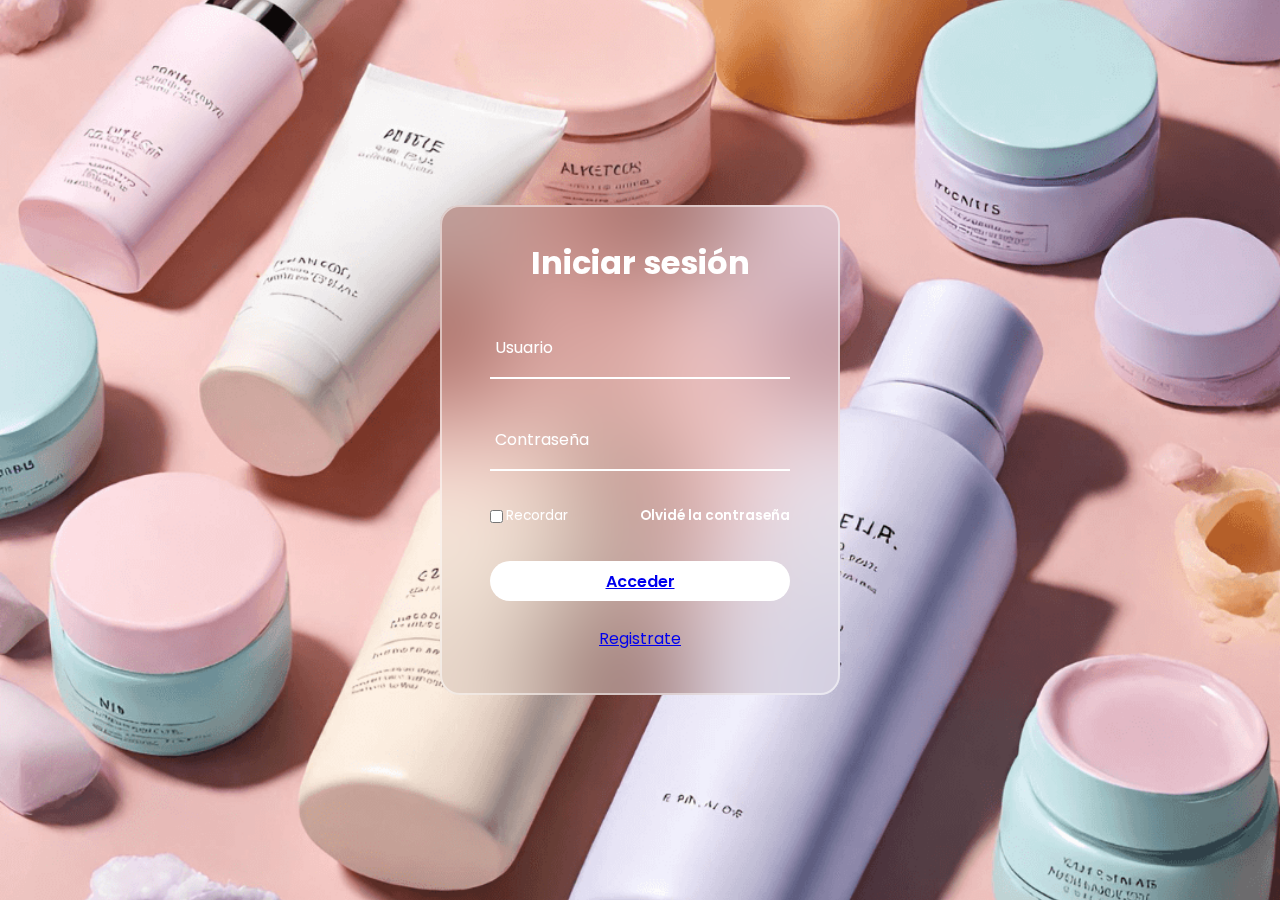
<file: login.html>
<!DOCTYPE html>
<html lang="en">
  <head>
    <meta charset="UTF-8" />
    <meta name="viewport" content="width=device-width, initial-scale=1.0" />
    <title>ATENEASKINCARE</title>
    <link rel="stylesheet" href="styles2.css" />
  </head>
  <body>
    <section>
      <form>
        <h1>Iniciar sesión</h1>
        <div class="inputbox">
          <ion-icon name="mail-outline"></ion-icon>
          <input type="email" required />
          <label for="">Usuario</label>
        </div>
        <div class="inputbox">
          <ion-icon name="lock-closed-outline"></ion-icon>
          <input type="password" required />
          <label for="">Contraseña</label>
        </div>
        <div class="forget">
          <label for=""> <input type="checkbox" />Recordar </label>
          <a href="#">Olvidé la contraseña</a>
        </div>
        <button><a href="./index.html">Acceder</a></button>
        <div class="register">
          <a href="./register.html">Registrate</a>
        </div>
      </form>
    </section>
  </body>
</html>
</file>
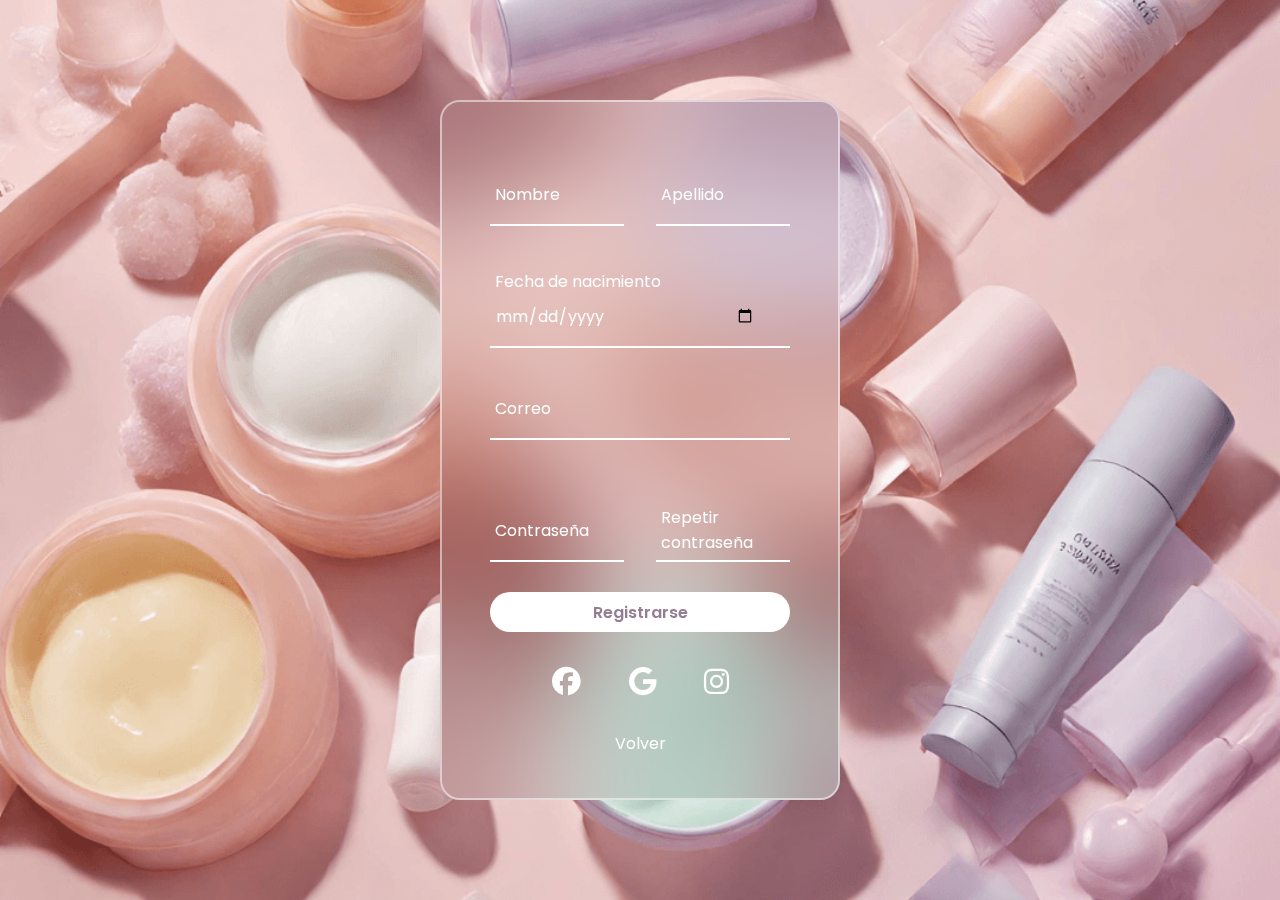
<file: register.html>
<!DOCTYPE html>
<html lang="en">
  <head>
    <meta charset="UTF-8" />
    <meta name="viewport" content="width=device-width, initial-scale=1.0" />
    <title>ATENEASKINCARE</title>
    <link rel="stylesheet" href="styles3.css" />
    <link rel="stylesheet" href="https://cdnjs.cloudflare.com/ajax/libs/font-awesome/6.2.1/css/all.min.css">
  </head>
  <body>
    <section>
      <form>

        <!-- Nombre y apellido -->

        <div class="lname">
            <div class="inputbox">
               <ion-icon name="mail-outline"></ion-icon>
               <input type="text" required />
                <label for="">Nombre</label>
            </div>
            <div class="inputbox">
                <ion-icon name="mail-outline"></ion-icon>
                <input type="text" required />
                <label for="">Apellido</label>
            </div>
        </div>

        <!-- Fecha de nacimiento -->

        <div class="inputbox">
            <ion-icon name="mail-outline"></ion-icon>
            <input type="date" required />
            <label for="" id="borndate">Fecha de nacimiento</label>
        </div>

        <!-- Correo electronico -->

        <div class="inputbox">
          <ion-icon name="mail-outline"></ion-icon>
          <input type="email" required />
          <label for="">Correo</label>
        </div>

        <!-- Contraseña y repetir contraseña -->

        <div class="lname">
            <div class="inputbox">
              <ion-icon name="lock-closed-outline"></ion-icon>
              <input type="password" required />
              <label for="">Contraseña</label>
            </div>
            <div class="inputbox">
              <ion-icon name="lock-closed-outline"></ion-icon>
              <input type="password" required />
              <label for="">Repetir contraseña</label>
            </div>
        </div>

        <!-- Boton de registrarse -->

        <button><a href="./index.html">Registrarse</a></button>

        <!-- Iconos para registrarte usando otras redes sociales -->

        <div class="iconbox">
            <div class="icons">
                <i class="fa-brands fa-facebook"></i>
                <i class="fa-brands fa-google"></i>
                <i class="fa-brands fa-instagram"></i>
            </div>
        </div>

        <!-- Boton volver -->

        <div class="register">
          <a href="./index.html">Volver</a>
        </div>
      </form>
    </section>
  </body>
</html>
</file>
<file: styles2.css>
@import url('https://fonts.googleapis.com/css2?family=Poppins:ital,wght@0,100;0,200;0,300;0,400;0,500;0,600;0,700;0,800;0,900;1,100;1,200;1,300;1,400;1,500;1,600;1,700;1,800;1,900&display=swap');

:root {
    --primary: #4452fe;
    --first-text: #000;
    --gray: #5c5c5c;
    --dark-bg: #f5e8e0;
    --secondary-bg: #1e1e1e;
    --white: #fff;
    --light-text: #270022;
    --pink-text: #0a0909;
    --lightpink-text: #ffe2e2;
    --light-white: #f6f6f6;
    --purple-bg: #8785a2;
    --light-sea-green: #00a6a6;
    --amaranth-pink: #e49ab0;
    --melon: #ecb8a5;
    --pale-dogwood: #eccfc3;
    --mountbatten-pink: #957d95;
}

*   {
    margin: 0;
    padding: 0;
    box-sizing: border-box;
    font-family: "poppins", sans-serif;
}

body {
    display: flex;
    align-items: center;
    justify-content: center;
    min-height: 100vh;
    background-color: var(--melon);
    background-image: url(./img/fondologin.png);
    background-repeat: no-repeat;
    background-position: center;
    background-size: cover;
}

section {
    position: relative;
    max-width: 400px;
    background-color: transparent;
    border: 2px solid rgba(255, 255, 255, 0.5);
    border-radius: 20px;
    backdrop-filter: blur(55px);
    display: flex;
    justify-content: center;
    align-items: center;
    padding: 2rem 3rem;
}

.inputbox input {
    width: 100%;
    height: 60px;
    background: transparent;
    border: none;
    outline: none;
    font-size: 1rem;
    padding: 0 35px 0 5px;
    color: #fff;
}

.inputbox ion-icon {
    position: absolute;
    right: 8px;
    color: #fff;
    font-size: 1.2rem;
    top: 20px;
}

.forget {
    margin: 35px 0;
    font-size: 0.85rem;
    color: #fff;
    display: flex;
    justify-content: space-between;
}

h1 {
    font-size: 2rem;
    color: #fff;
    text-align: center;
}

.inputbox {
    position: relative;
    margin: 30px 0;
    max-width: 310px;
    border-bottom: 2px solid #fff;
}

.inputbox label {
    position: absolute;
    top: 50%;
    left: 5px;
    transform: translateY(-50%);
    color: #fff;
    font-size: 1rem;
    pointer-events: none;
    transition: all 0.5s ease-in-out;
}

input:focus ~  label,
input:valid ~ label {
    top: -5px;
}

.forget label {
    display: flex;
    align-items: center;
}

.forget label input {
    margin-right: 3px;
}

.forget a {
    color: #fff;
    text-decoration: none;
    font-weight: 600;
}

.forget a:hover {
    text-decoration: underline;
}

button {
    width: 100%;
    height: 40px;
    border-radius: 40px;
    background-color: rgb(255, 255, 255, 1);
    border: none;
    outline: none;
    cursor: pointer;
    font-size: 1rem;
    font-weight: 600;
    transition: all 0.4s ease;
}

button:hover {
    background-color: rgba(255, 255, 255, 0.5);
}

.register {
    font-size: 1rem;
    color: #fff;
    text-align: center;
    margin: 25px 0 10px;
}

.register p a {
    text-decoration: none;
    color: #fff;
    font-weight: 600;
}

.register p a:hover {
    text-decoration: underline;
}
</file>
<file: styles3.css>
@import url('https://fonts.googleapis.com/css2?family=Poppins:ital,wght@0,100;0,200;0,300;0,400;0,500;0,600;0,700;0,800;0,900;1,100;1,200;1,300;1,400;1,500;1,600;1,700;1,800;1,900&display=swap');

:root {
    --mountbatten-pink: #957d95;
    --white: #fff;
}

/* Resetear los estilos */

*   {
    margin: 0;
    padding: 0;
    box-sizing: border-box;
    font-family: "poppins", sans-serif;
}

/* Estilos generales */

body {
    display: flex;
    align-items: center;
    justify-content: center;
    min-height: 100vh;
    background-image: url(./img/fondoregister1.png);
    background-repeat: no-repeat;
    background-position: center;
    background-size: cover;
}

section {
    position: relative;
    max-width: 400px;
    background-color: transparent;
    border: 2px solid rgba(255, 255, 255, 0.5);
    border-radius: 20px;
    backdrop-filter: blur(55px);
    display: flex;
    justify-content: center;
    align-items: center;
    padding: 2rem 3rem;
}

/* Nombre y apellido */

.lname {
    display: flex;
    flex-direction: row;
    gap: 2rem;
}

/* Estilo de los input */

.inputbox input {
    width: 100%;
    height: 60px;
    background: transparent;
    border: none;
    outline: none;
    font-size: 1rem;
    padding: 0 35px 0 5px;
    color: var(--white);
}

.inputbox ion-icon {
    position: absolute;
    right: 8px;
    color: var(--white);
    font-size: 1.2rem;
    top: 20px;
}

.inputbox {
    position: relative;
    margin: 30px 0;
    max-width: 310px;
    border-bottom: 2px solid var(--white);
}

.inputbox label {
    position: absolute;
    top: 50%;
    left: 5px;
    transform: translateY(-50%);
    color: var(--white);
    font-size: 1rem;
    pointer-events: none;
    transition: all 0.5s ease-in-out;
}

input:focus ~  label,
input:valid ~ label {
    top: -5px;
}

#borndate {
    top: -5px;
}

/* Iconos de redes sociales */

.iconbox {
    margin: 35px 0;
    font-size: 0.85rem;
    color: var(--white);
    display: flex;
    justify-content: center;
    align-items: center;
}

.iconbox label {
    display: flex;
    align-items: center;
}

.iconbox label input {
    margin-right: 3px;
}

.iconbox a {
    color: var(--white);
    text-decoration: none;
    font-weight: 600;
}

.iconbox a:hover {
    text-decoration: underline;
}

.icons {
    display: flex;
    gap: 3rem;
}

.icons i {
    font-size: 1.8rem;
    transition: all 0.4s ease;
}

.icons i:first-child:hover {
    color: rgb(17, 0, 255);
}
.icons i:nth-child(2):hover {
    color: rgb(128, 128, 128);
}
.icons i:last-child:hover {
    color: rgb(255, 81, 0);
}

/* Boton "registrarse" */

button {
    width: 100%;
    height: 40px;
    border-radius: 40px;
    background-color: rgb(255, 255, 255, 1);
    border: none;
    outline: none;
    cursor: pointer;
    font-size: 1rem;
    font-weight: 600;
    transition: all 0.4s ease;
}

button:hover {
    background-color: rgba(255, 255, 255, 0.5);
}

button a {
    text-decoration: none;
    color: var(--mountbatten-pink);
}

/* Boton "volver" */

.register {
    font-size: 1rem;
    color: var(--white);
    text-align: center;
    margin: 25px 0 10px;
}

.register a {
    color: var(--white);
    text-decoration: none;
    transition: all 0.4s ease;
}

.register a:hover {
    color: var(--mountbatten-pink);
    border: 1px solid;
    border-radius: 1rem;
    padding: 0.4rem;
}
</file>
